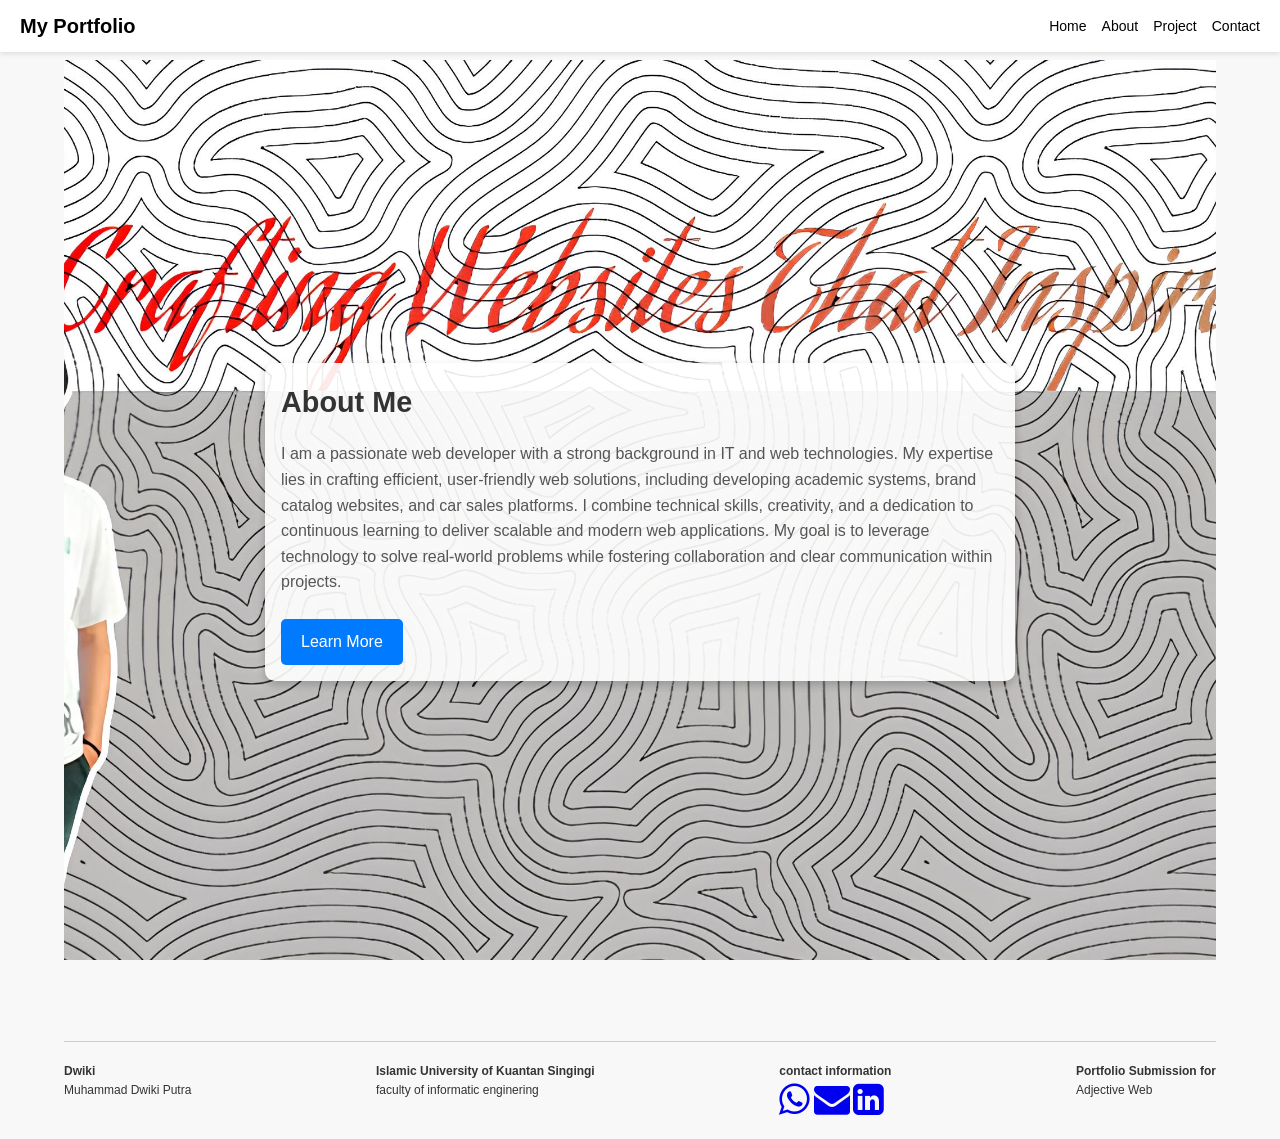
<file: index.html>
<!DOCTYPE html>
<html lang="en">
<head>
    <meta charset="UTF-8">
    <meta name="viewport" content="width=device-width, initial-scale=1.0">
    <title>Portfolio</title>
    <link rel="stylesheet" href="https://cdnjs.cloudflare.com/ajax/libs/font-awesome/4.7.0/css/font-awesome.min.css">
    <link rel="stylesheet" href="styles.css">
</head>
<body>
  <div class="container">
    <header>
      <nav>
        <div class="logo">My Portfolio</div>
        <ul>
          <li><a href="index.html">Home</a></li>
          <li><a href="about.html">About</a></li>
          <li><a href="project.html">Project</a></li>
          <li><a href="#contact">Contact</a></li>
        </ul>
      </nav>
    </header>
    <div class="masthead">
      <div class="about-card">
        <h2>About Me</h2>
        <p>
          I am a passionate web developer with a strong background in IT and web technologies. My expertise lies in crafting efficient, user-friendly web solutions, including developing academic systems, brand catalog websites, and car sales platforms. I combine technical skills, creativity, and a dedication to continuous learning to deliver scalable and modern web applications. My goal is to leverage technology to solve real-world problems while fostering collaboration and clear communication within projects.
        </p>
        <a href="about.html" class="btn">Learn More</a>
      </div>
    </div>
  <br>
  <br>
        <footer>
          <div class="footer-content" id="contact">
            <div>
              <p><strong>Dwiki</strong><br>Muhammad Dwiki Putra</p>
            </div>
            <div>
              <p><strong>Islamic University of Kuantan Singingi</strong><br>faculty of informatic enginering</p>
            </div>
            <div>
              <p><strong>contact information</strong>
                <br><a href="https://wa.me/+6285974727274"><i class="fa fa-whatsapp"style="font-size:36px"></i></a>
                <a href = "mailto:dwikiputra678@gmail.com"><i class="fa fa-envelope" aria-hidden="true"style="font-size:36px"></i></a>
                <a href="https://www.linkedin.com/in/muhammad-dwiki-putra/"><i class="fa fa-linkedin-square"style="font-size:36px"></i></a>
            </div>
            <div>
              <p><strong>Portfolio Submission for</strong><br>Adjective Web </p>
            </div>
          </div>
        </footer>
</body>
</html>
</file>
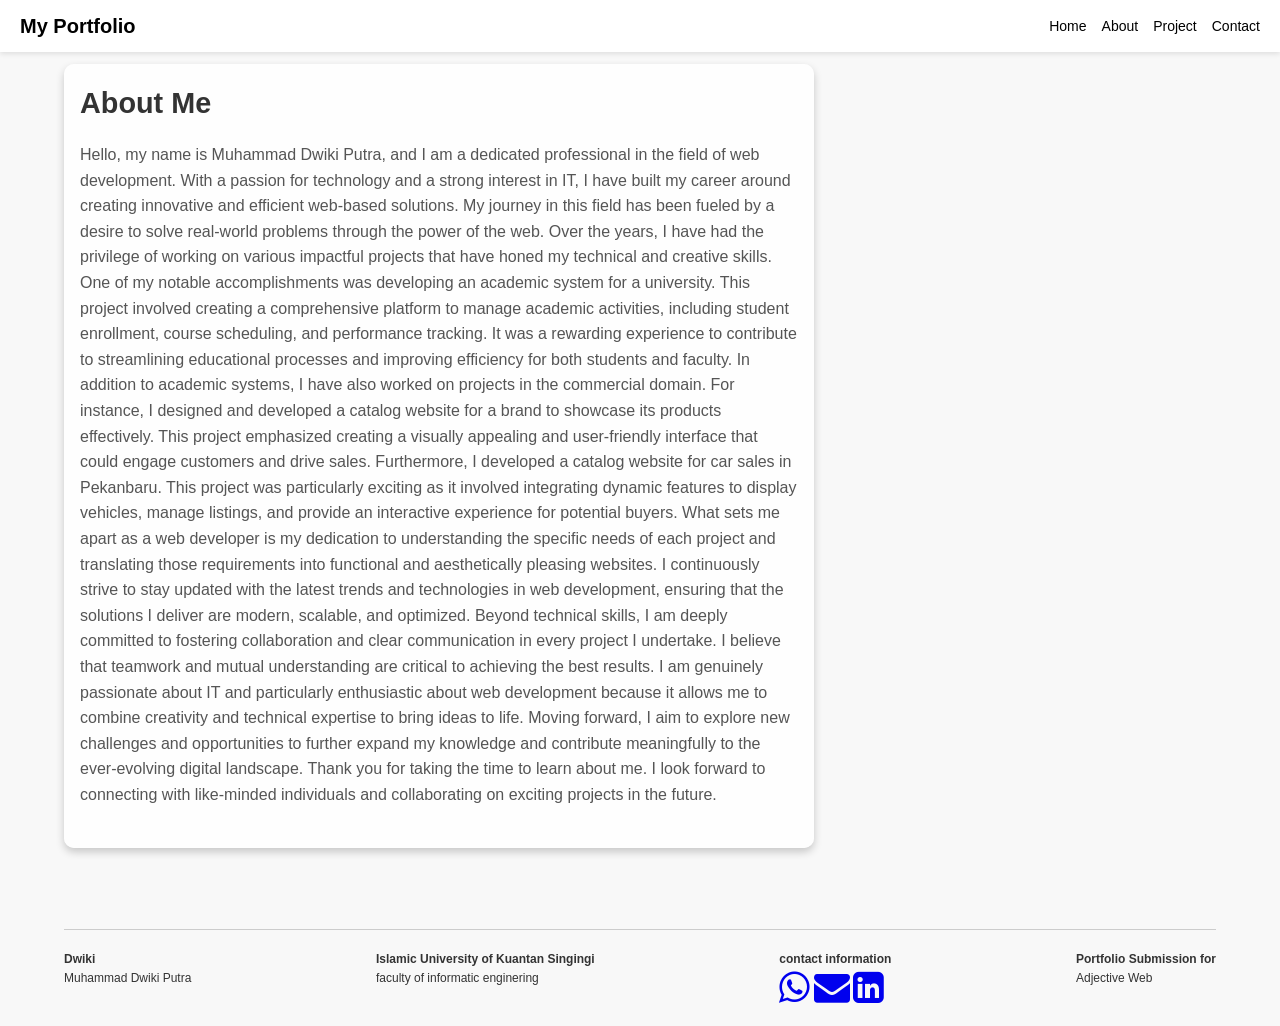
<file: about.html>
<!DOCTYPE html>
<html lang="en">
<head>
    <meta charset="UTF-8">
    <meta name="viewport" content="width=device-width, initial-scale=1.0">
    <title>Portfolio</title>
    <link rel="stylesheet" href="https://cdnjs.cloudflare.com/ajax/libs/font-awesome/4.7.0/css/font-awesome.min.css">
    <link rel="stylesheet" href="styles.css">
</head>
<body>
  <div class="container">
    <header>
      <nav>
        <div class="logo">My Portfolio</div>
        <ul>
          <li><a href="index.html">Home</a></li>
          <li><a href="about.html">About</a></li>
          <li><a href="project.html">Project</a></li>
          <li><a href="#contact">Contact</a></li>
        </ul>
      </nav>
    </header>
    <div class="About-Me">
      <div class="about-card">
        <h2>About Me</h2>
        <p>
         Hello, my name is Muhammad Dwiki Putra, and I am a dedicated professional in the field of web development. With a passion for technology and a strong interest in IT, I have built my career around creating innovative and efficient web-based solutions. My journey in this field has been fueled by a desire to solve real-world problems through the power of the web. Over the years, I have had the privilege of working on various impactful projects that have honed my technical and creative skills. One of my notable accomplishments was developing an academic system for a university. This project involved creating a comprehensive platform to manage academic activities, including student enrollment, course scheduling, and performance tracking. It was a rewarding experience to contribute to streamlining educational processes and improving efficiency for both students and faculty. In addition to academic systems, I have also worked on projects in the commercial domain. For instance, I designed and developed a catalog website for a brand to showcase its products effectively. This project emphasized creating a visually appealing and user-friendly interface that could engage customers and drive sales. Furthermore, I developed a catalog website for car sales in Pekanbaru. This project was particularly exciting as it involved integrating dynamic features to display vehicles, manage listings, and provide an interactive experience for potential buyers. What sets me apart as a web developer is my dedication to understanding the specific needs of each project and translating those requirements into functional and aesthetically pleasing websites. I continuously strive to stay updated with the latest trends and technologies in web development, ensuring that the solutions I deliver are modern, scalable, and optimized. Beyond technical skills, I am deeply committed to fostering collaboration and clear communication in every project I undertake. I believe that teamwork and mutual understanding are critical to achieving the best results. I am genuinely passionate about IT and particularly enthusiastic about web development because it allows me to combine creativity and technical expertise to bring ideas to life. Moving forward, I aim to explore new challenges and opportunities to further expand my knowledge and contribute meaningfully to the ever-evolving digital landscape. Thank you for taking the time to learn about me. I look forward to connecting with like-minded individuals and collaborating on exciting projects in the future.
        </p>
      </div>
    </div>
  <br>
  <br>
        <footer>
          <div class="footer-content" id="contact">
            <div>
              <p><strong>Dwiki</strong><br>Muhammad Dwiki Putra</p>
            </div>
            <div>
              <p><strong>Islamic University of Kuantan Singingi</strong><br>faculty of informatic enginering</p>
            </div>
            <div>
              <p><strong>contact information</strong>
                <br><a href="https://wa.me/+6285974727274"><i class="fa fa-whatsapp"style="font-size:36px"></i></a>
                <a href = "mailto:dwikiputra678@gmail.com"><i class="fa fa-envelope" aria-hidden="true"style="font-size:36px"></i></a>
                <a href="https://www.linkedin.com/in/muhammad-dwiki-putra/"><i class="fa fa-linkedin-square"style="font-size:36px"></i></a>
            </div>
            <div>
              <p><strong>Portfolio Submission for</strong><br>Adjective Web </p>
            </div>
          </div>
        </footer>
</body>
</html>
</file>
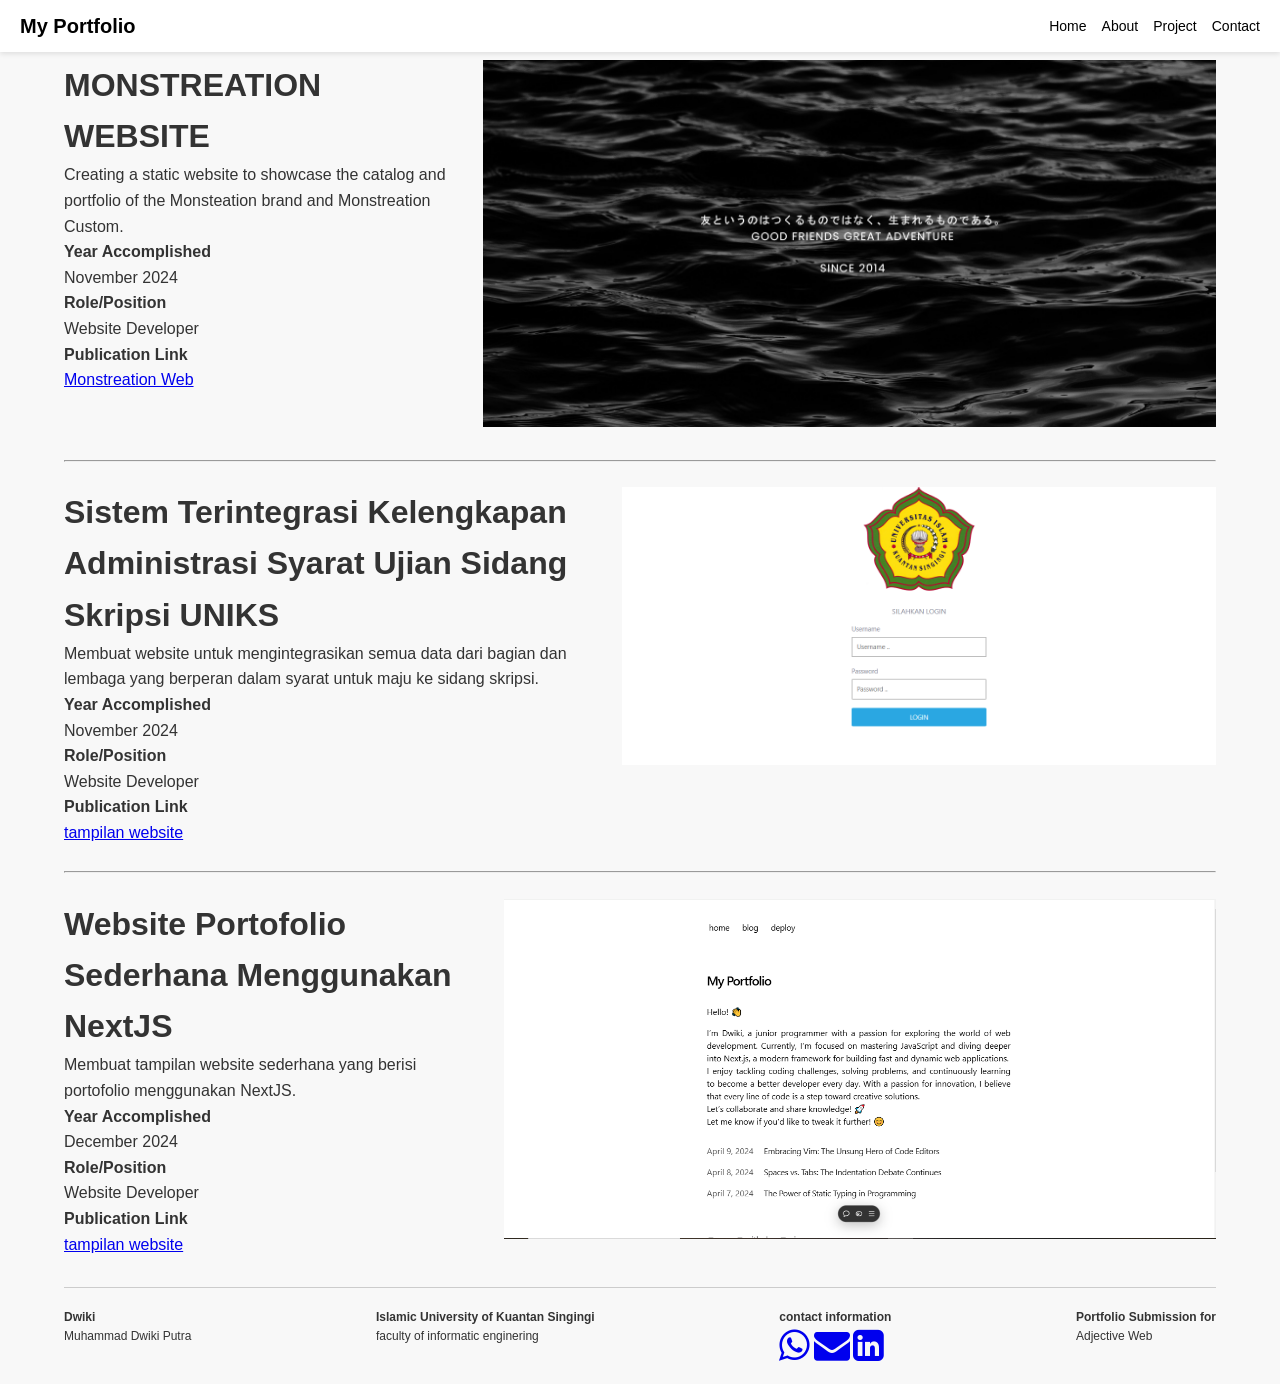
<file: project.html>
<!DOCTYPE html>
<html lang="en">
<head>
  <meta charset="UTF-8">
  <meta name="viewport" content="width=device-width, initial-scale=1.0">
  <title>Portfolio Dwiki</title>
  <link rel="icon" type="image/x-icon" href="assets/favicon.ico">
<link rel="stylesheet" href="https://cdnjs.cloudflare.com/ajax/libs/font-awesome/4.7.0/css/font-awesome.min.css">
  <link rel="stylesheet" href="styles.css">
</head>
<body>
  <div class="container">
    <header>
      <nav>
        <div class="logo">My Portfolio</div>
        <ul>
          <li><a href="index.html">Home</a></li>
          <li><a href="index.html#about">About</a></li>
          <li><a href="project.html">Project</a></li>
          <li><a href="#contact">Contact</a></li>
        </ul>
      </nav>
    </header>
    <main>
      <div class="left-section">
        <h1>MONSTREATION WEBSITE</h1>
        <p class="description">Creating a static website to showcase the catalog and portfolio of the Monsteation brand and Monstreation Custom.</p>
        <p><strong>Year Accomplished</strong><br>November 2024</p>
        <p><strong>Role/Position</strong><br>Website Developer</p>
        <p><strong>Publication Link</strong><br><a href="https://www.monstreation.com">Monstreation Web</a></p>
      </div>
      <div class="right-section">
        <div class="photo-placeholder">
        <img src="assets/img/main.jpg" height="10%" width="100%">
        </div>
      </div>
    </main>
    <br>
    <hr>
    <br>
    <main>
      <div class="left-section">
        <h1>Sistem Terintegrasi Kelengkapan Administrasi Syarat Ujian Sidang Skripsi UNIKS</h1>
        <p class="description">Membuat website untuk mengintegrasikan semua data dari bagian dan lembaga yang berperan dalam syarat untuk maju ke sidang skripsi.</p>
        <p><strong>Year Accomplished</strong><br>November 2024</p>
        <p><strong>Role/Position</strong><br>Website Developer</p>
        <p><strong>Publication Link</strong><br><a href="#">tampilan website</a></p>
      </div>
      <div class="right-section">
        <div class="photo-placeholder">
        <img src="assets/img/web/login.PNG" height="10%" width="100%">
        </div>
      </div>
    </main>
    <br>
    <hr>
    <br>
    <main>
      <div class="left-section">
        <h1>Website Portofolio Sederhana Menggunakan NextJS</h1>
        <p class="description">Membuat tampilan website sederhana yang berisi portofolio menggunakan NextJS.</p>
        <p><strong>Year Accomplished</strong><br>December 2024</p>
        <p><strong>Role/Position</strong><br>Website Developer</p>
        <p><strong>Publication Link</strong><br><a href="https://portfolio-gray-three-41.vercel.app/">tampilan website</a></p>
      </div>
      <div class="right-section">
        <div class="photo-placeholder">
        <img src="assets/img/portofolio-NextJS.PNG" height="10%" width="100%">
        </div>
      </div>
    </main>
    <footer>
      <div class="footer-content" id="contact">
        <div>
          <p><strong>Dwiki</strong><br>Muhammad Dwiki Putra</p>
        </div>
        <div>
          <p><strong>Islamic University of Kuantan Singingi</strong><br>faculty of informatic enginering</p>
        </div>
        <div>
          <p><strong>contact information</strong>
            <br><a href="https://wa.me/+6285974727274"><i class="fa fa-whatsapp"style="font-size:36px"></i></a>
            <a href = "mailto:dwikiputra678@gmail.com"><i class="fa fa-envelope" aria-hidden="true"style="font-size:36px"></i></a>
            <a href="https://www.linkedin.com/in/muhammad-dwiki-putra/"><i class="fa fa-linkedin-square"style="font-size:36px"></i></a>
        </div>
        <div>
          <p><strong>Portfolio Submission for</strong><br>Adjective Web </p>
        </div>
      </div>
    </footer>
  </div>
</body>
</html>
</file>
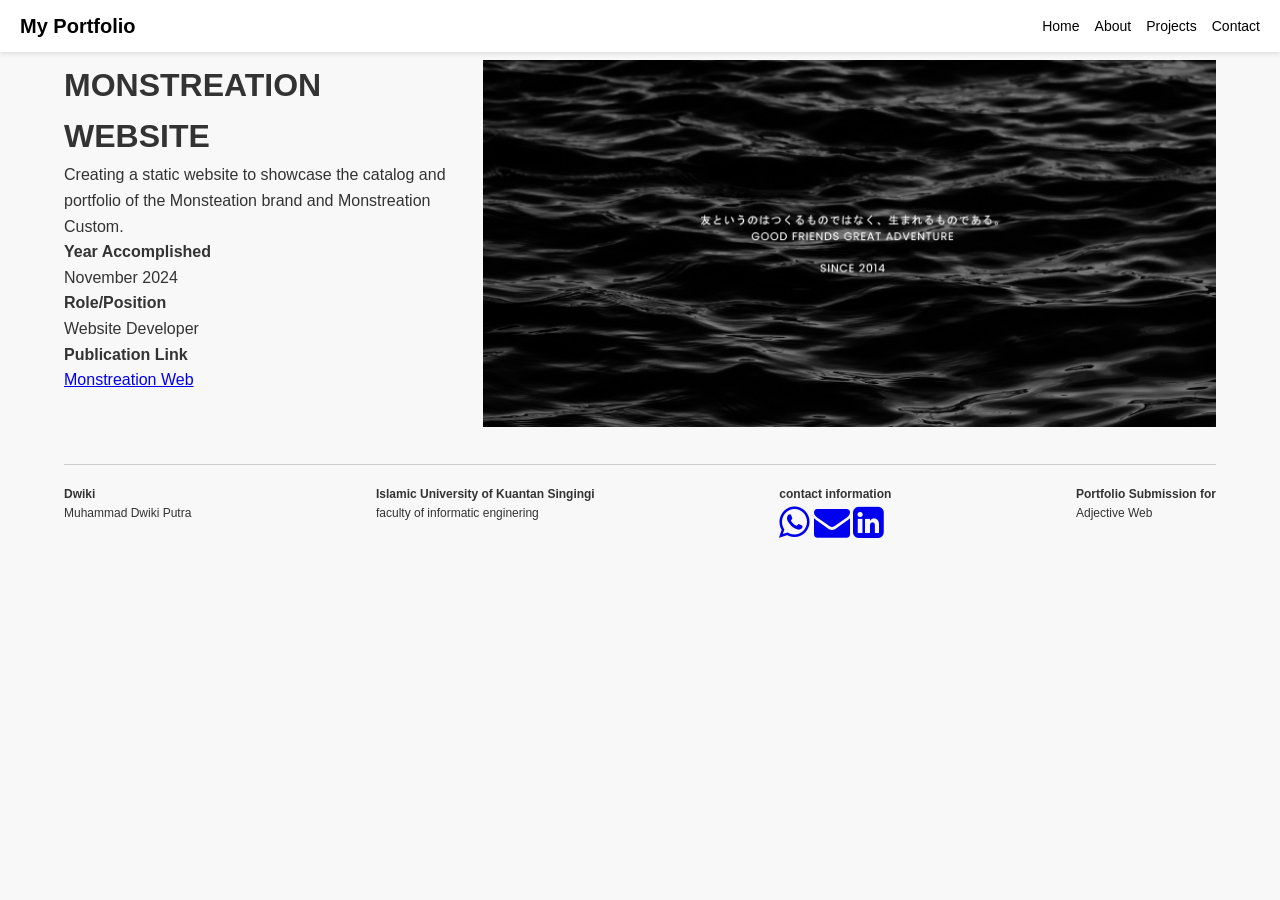
<file: project1.html>
<!DOCTYPE html>
<html lang="en">
<head>
  <meta charset="UTF-8">
  <meta name="viewport" content="width=device-width, initial-scale=1.0">
  <title>Portfolio Dwiki</title>
  <link rel="icon" type="image/x-icon" href="assets/favicon.ico">
<link rel="stylesheet" href="https://cdnjs.cloudflare.com/ajax/libs/font-awesome/4.7.0/css/font-awesome.min.css">
  <link rel="stylesheet" href="styles.css">
</head>
<body>
  <div class="container">
    <header>
      <nav>
        <div class="logo">My Portfolio</div>
        <ul>
          <li><a href="#">Home</a></li>
          <li><a href="#">About</a></li>
          <li><a href="#">Projects</a></li>
          <li><a href="#">Contact</a></li>
        </ul>
      </nav>
    </header>
    <main>
      <div class="left-section">
        <h1>MONSTREATION WEBSITE</h1>
        <p class="description">Creating a static website to showcase the catalog and portfolio of the Monsteation brand and Monstreation Custom.</p>
        <p><strong>Year Accomplished</strong><br>November 2024</p>
        <p><strong>Role/Position</strong><br>Website Developer</p>
        <p><strong>Publication Link</strong><br><a href="https://www.monstreation.com">Monstreation Web</a></p>
      </div>
      <div class="right-section">
        <div class="photo-placeholder">
        <img src="assets/img/main.jpg" height="10%" width="100%">
        </div>
      </div>
    </main>
    <footer>
      <div class="footer-content">
        <div>
          <p><strong>Dwiki</strong><br>Muhammad Dwiki Putra</p>
        </div>
        <div>
          <p><strong>Islamic University of Kuantan Singingi</strong><br>faculty of informatic enginering</p>
        </div>
        <div>
          <p><strong>contact information</strong>
            <br><a href="https://wa.me/+6285974727274"><i class="fa fa-whatsapp"style="font-size:36px"></i></a>
            <a href = "mailto:dwikiputra678@gmail.com"><i class="fa fa-envelope" aria-hidden="true"style="font-size:36px"></i></a>
            <a href="https://www.linkedin.com/in/muhammad-dwiki-putra/"><i class="fa fa-linkedin-square"style="font-size:36px"></i></a>
        </div>
        <div>
          <p><strong>Portfolio Submission for</strong><br>Adjective Web </p>
        </div>
      </div>
    </footer>
  </div>
</body>
</html>
</file>
<file: styles.css>
* {
    margin: 0;
    padding: 0;
    box-sizing: border-box;
  }

  body {
    padding-top: 40px; /* Sesuaikan dengan tinggi navbar */
    font-family: Arial, sans-serif;
    line-height: 1.6;
    color: #333;
    background-color: #f8f8f8;
  }
  
  .container {
    width: 90%;
    max-width: 1200px;
    margin: 0 auto;
  }
  nav {
    background-color: #ffffff;
    color: rgb(0, 0, 0);
    padding: 10px 20px;
    display: flex;
    justify-content: space-between;
    align-items: center;
    position: fixed; /* Menjadikan navbar tetap di bagian atas */
    top: 0; /* Navbar tetap di posisi atas */
    left: 0;
    width: 100%; /* Memastikan navbar mencakup seluruh lebar layar */
    z-index: 1000; /* Agar navbar berada di atas elemen lain */
    box-shadow: 0 2px 5px rgba(0, 0, 0, 0.1); /* Tambahkan sedikit bayangan */
  }
  
  nav .logo {
    font-size: 20px;
    font-weight: bold;
  }
  
  nav ul {
    list-style: none;
    display: flex;
    gap: 15px;
  }
  
  nav ul li {
    position: relative; /* Dibutuhkan untuk dropdown */
  }
  
  nav ul li a {
    text-decoration: none;
    color: rgb(0, 0, 0);
    font-size: 14px;
    transition: color 0.3s;
  }
  
  nav ul li a:hover {
    color: #007bff;
  }
  
  /* Dropdown menu styling */
  .dropdown-menu {
    display: none; /* Sembunyikan dropdown secara default */
    position: absolute;
    top: 100%; /* Letakkan di bawah menu "Projects" */
    left: 0;
    background-color: #ffffff;
    box-shadow: 0 4px 8px rgba(0, 0, 0, 0.1);
    list-style: none;
    padding: 10px 0;
    margin: 0;
    z-index: 1000;
  }
  
  .dropdown-menu li {
    padding: 5px 20px;
  }
  
  .dropdown-menu li a {
    color: rgb(0, 0, 0);
    text-decoration: none;
    font-size: 14px;
    display: block;
    transition: background-color 0.3s ease, color 0.3s ease;
  }
  
  .dropdown-menu li a:hover {
    background-color: #007bff;
    color: white;
  }
  
  .dropdown:hover .dropdown-menu {
    display: block; /* Tampilkan dropdown saat kursor berada di atas elemen "Projects" */
  }
  
  
  header {
    text-align: right;
    margin: 20px 0;
  }
  
  .project-info {
    font-size: 14px;
    color: #777;
  }
  
  main {
    display: flex;
    gap: 20px;
  }
  .masthead {
    position: relative;
    height: 100vh; /* Tinggi mengikuti tinggi layar */
    width: 100%; /* Lebar mencakup seluruh layar */
    background: url('assets/img/masthead.jpg') no-repeat center center;
    background-size: cover; /* Membuat gambar menyesuaikan layar tanpa distorsi */
    display: flex;
    align-items: center;
    justify-content: center;
    color: white;
    text-align: center;
    overflow: hidden; /* Mencegah elemen di luar area */
}
.about-card {
  background-color: rgba(255, 255, 255, 0.9); /* Warna putih dengan transparansi */
  padding: 1rem;
  border-radius: 10px;
  box-shadow: 0 4px 8px rgba(0, 0, 0, 0.2);
  text-align: left;
  max-width: 750px;
  width: 90%;
  margin-top: 1.5rem;
}

.about-card h2 {
  font-size: 1.8rem;
  margin-bottom: 1rem;
  color: #333;
}

.about-card p {
  font-size: 1rem;
  color: #555;
  margin-bottom: 1.5rem;
  line-height: 1.6;
}

.about-card .btn {
  display: inline-block;
  padding: 10px 20px;
  background-color: #007bff;
  color: #fff;
  border-radius: 5px;
  text-decoration: none;
  font-size: 1rem;
  transition: background-color 0.3s ease;
}

.about-card .btn:hover {
  background-color: #0056b3;
}

/* Responsive Adjustments */
@media (max-width: 1024px) { /* Untuk tablet */
    .masthead {
        background-size: cover; /* Gambar tetap memenuhi layar */
        background-position: center top; /* Penyesuaian posisi */
    }
}

@media (max-width: 768px) { /* Untuk handphone */
    .masthead {
        background-size: contain; /* Menyesuaikan dengan layar, seluruh gambar terlihat */
        background-repeat: no-repeat; /* Hindari pengulangan gambar */
        padding-bottom: 0rem;
    }
}  
  footer {
    margin-top: 30px;
    border-top: 1px solid #ccc;
    padding: 20px 0;
  }

  .footer-content {
    display: flex;
    justify-content: space-between;
    flex-wrap: wrap;
    gap: 20px;
  }

  .footer-content p {
    font-size: 12px;
  }
</file>
